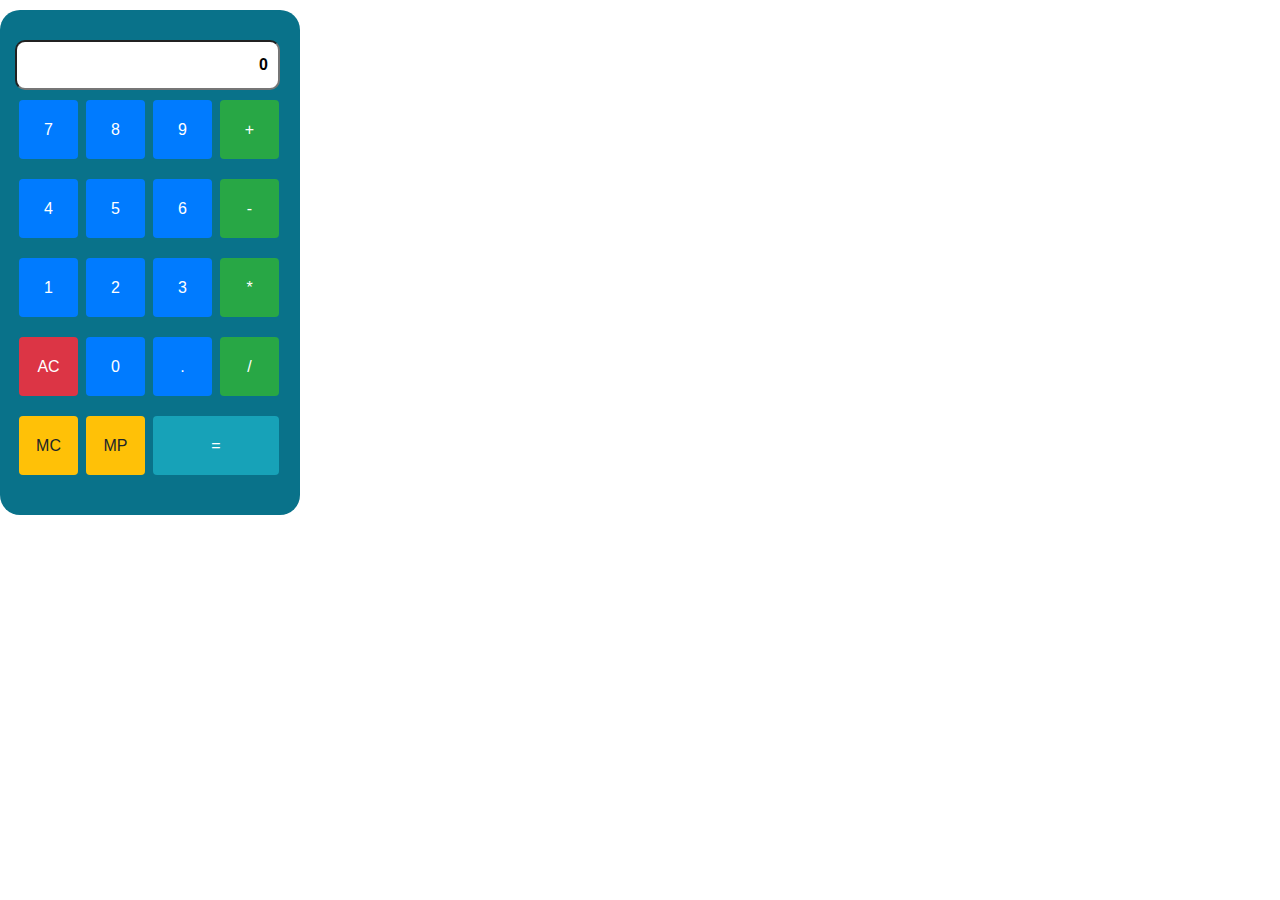
<file: index.html>
<!DOCTYPE html>
<html lang="en">
<head>
    <meta charset="UTF-8">
    <meta http-equiv="X-UA-Compatible" content="IE=edge">
    <meta name="viewport" content="width=device-width, initial-scale=1.0">
    <title>Calculator App</title>
    <link rel="stylesheet" href="css/style.css">
    <!-- CSS only -->
    <link rel="stylesheet" href="https://stackpath.bootstrapcdn.com/bootstrap/4.3.1/css/bootstrap.min.css" integrity="sha384-ggOyR0iXCbMQv3Xipma34MD+dH/1fQ784/j6cY/iJTQUOhcWr7x9JvoRxT2MZw1T" crossorigin="anonymous">
    <script src="js/script.js"> </script>

      
</head>
<body>
    <div class="container text-center">
         </div>
         <div class='calc-container'>
              <div class="row">
                  <form name="calc">
                      <input type="text" id="entry"
                      class="entry text-right" value="0" 
                      readonly>
                  </form>
              </div>
              <!-- Organizing buttons in rows -->
              <div class="row">
                  <button id="numBut" type="button"
                  class="btn btn-primary numBut"
                  onclick="numButPress(7)">7</button>
                  <button id="numBut" type="button"
                  class="btn btn-primary numBut"
                  onclick="numButPress(8)">8</button>
                  <button id="numBut" type="button"
                  class="btn btn-primary numBut"
                  onclick="numButPress(9)">9</button>
                  <button id="mathBut" type="button"
                  class="btn btn-success mathBut"
                  onclick="mathButPress('+')">+</button>
              </div>
              <div class="row">
                <button id="numBut" type="button"
                class="btn btn-primary numBut"
                onclick="numButPress(4)">4</button>
                <button id="numBut" type="button"
                class="btn btn-primary numBut"
                onclick="numButPress(5)">5</button>
                <button id="numBut" type="button"
                class="btn btn-primary numBut"
                onclick="numButPress(6)">6</button>
                <button id="mathBut" type="button"
                class="btn btn-success mathBut"
                onclick="mathButPress('-')">-</button>
            </div>
            <div class="row">
                <button id="number button" type="button"
                class="btn btn-primary numBut"
                onclick="numButPress(1)">1</button>
                <button id="number button" type="button"
                class="btn btn-primary numBut"
                onclick="numButPress(2)">2</button>
                <button id="number button" type="button"
                class="btn btn-primary numBut"
                onclick="numButPress(3)">3</button>
                <button id="mathBut" type="button"
                class="btn btn-success mathBut"
                onclick="mathButPress('*')">*</button>
            </div>
            <div class="row">
                <button id="clearBut" type="button"
                class="btn btn-danger numBut"
                onclick="clearButPress()">AC</button>
                <button id="numBut" type="button"
                class="btn btn-primary numBut"
                onclick="numButPress(0)">0</button>
                <button id="decimalBut" type="button"
                class="btn btn-primary numBut"
                onclick="numButPress('.')">.</button>
                <button id="mathBut" type="button"
                class="btn btn-success mathBut"
                onclick="mathButPress('/')">/</button>
            </div>
            <div class="row">
                <button id="addMemBut" type="button"
                class="btn btn-warning numBut"
                onclick="copyButPress()">MC</button>
                <button id="numBut" type="button"
                class="btn btn-warning numBut"
                onclick="pasteButPress()">MP</button>
                <button id="decimalBut" type="button"
                class="btn btn-info equalBut"
                onclick="equalButPress()">=</button>
            </div>
         </div>
         </div
    </div>

    


    <script src="https://code.jquery.com/jquery-3.3.1.slim.min.js" integrity="sha384-q8i/X+965DzO0rT7abK41JStQIAqVgRVzpbzo5smXKp4YfRvH+8abtTE1Pi6jizo" crossorigin="anonymous"></script>
    <script src="https://cdnjs.cloudflare.com/ajax/libs/popper.js/1.14.7/umd/popper.min.js" integrity="sha384-UO2eT0CpHqdSJQ6hJty5KVphtPhzWj9WO1clHTMGa3JDZwrnQq4sF86dIHNDz0W1" crossorigin="anonymous"></script>
    <script src="https://stackpath.bootstrapcdn.com/bootstrap/4.3.1/js/bootstrap.min.js" integrity="sha384-JjSmVgyd0p3pXB1rRibZUAYoIIy6OrQ6VrjIEaFf/nJGzIxFDsf4x0xIM+B07jRM" crossorigin="anonymous"></script></body>
</html>
</file>
<file: css/style.css>
body {
    background: #000000;
}
.container{  
    background: #000000;
    margin: 0px;
}
.entry {
    width: 265px;
    height: 50px;
    border-radius: 10px;
    padding: 10px;
    margin: 10x 2px;
    font-size: 16px;
    font-weight: bold;
}
.calc-container{
    width: 300px;
    background-color: rgb(9, 114, 138);
    border-radius: 20px;
    padding: 30px;
    margin-top: 10px;
    margin-bottom: 10px;
}
.numBut{
    height: 59px;
    width: 59px;
    margin: 10px 4px;
    border: none !important
}
.mathBut{
    height: 59px;
    width: 59px;
    margin: 10px 4px;
    border: none !important
}
.equalBut{
    height: 59px;
    width: 126px;
    margin: 10px 4px;
    border: none !important
}
</file>
